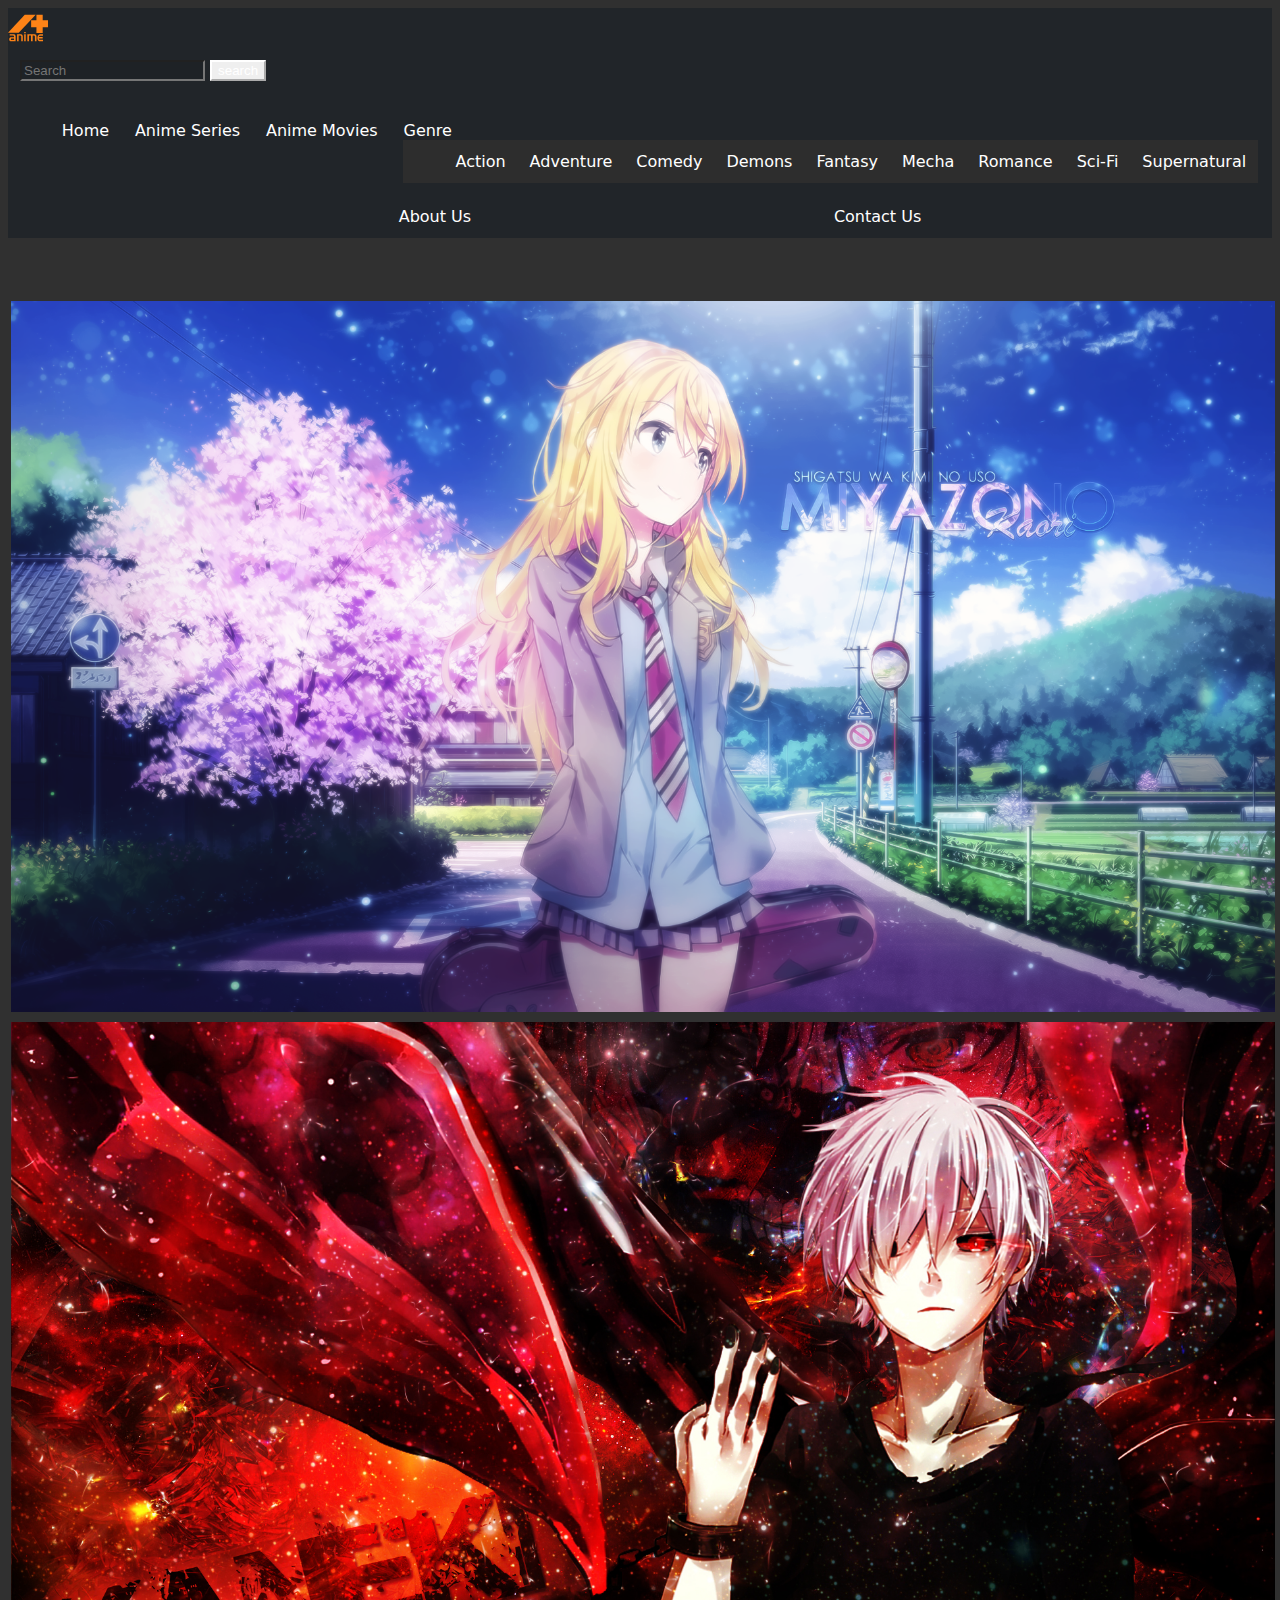
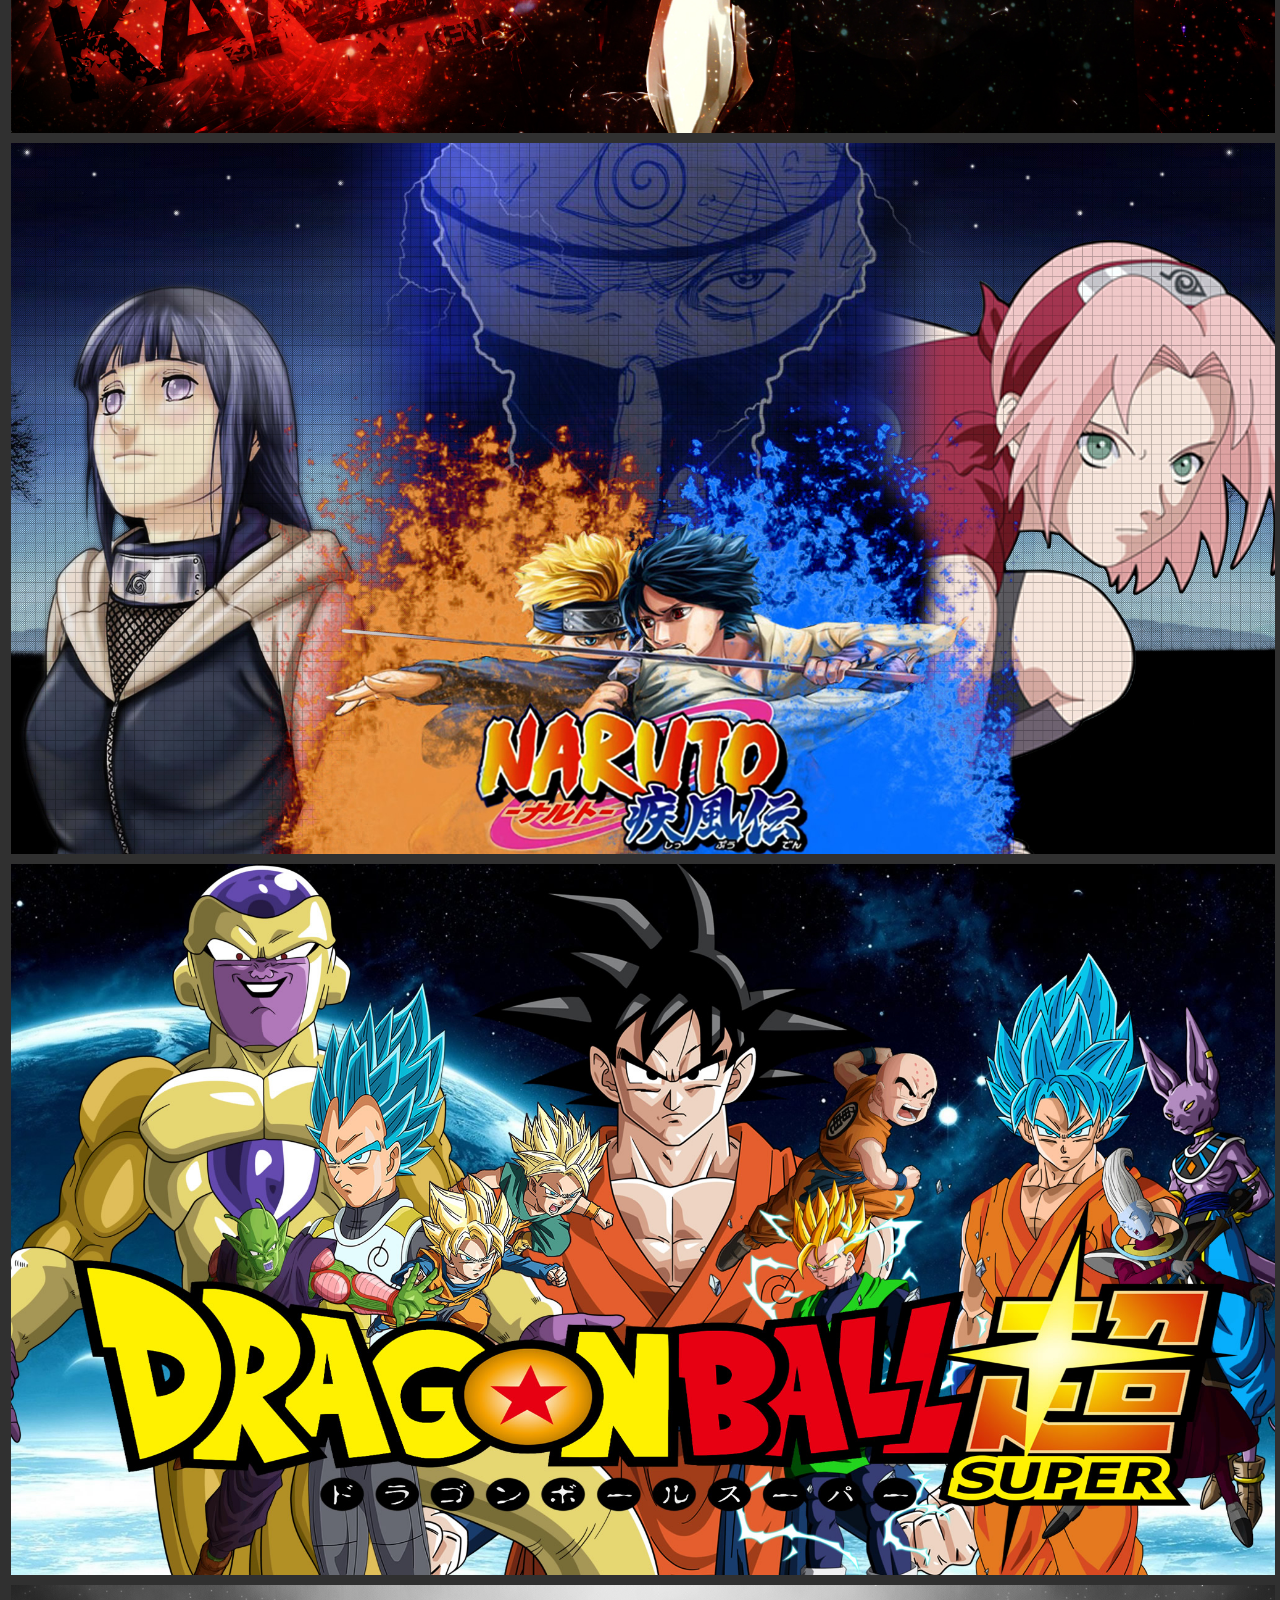
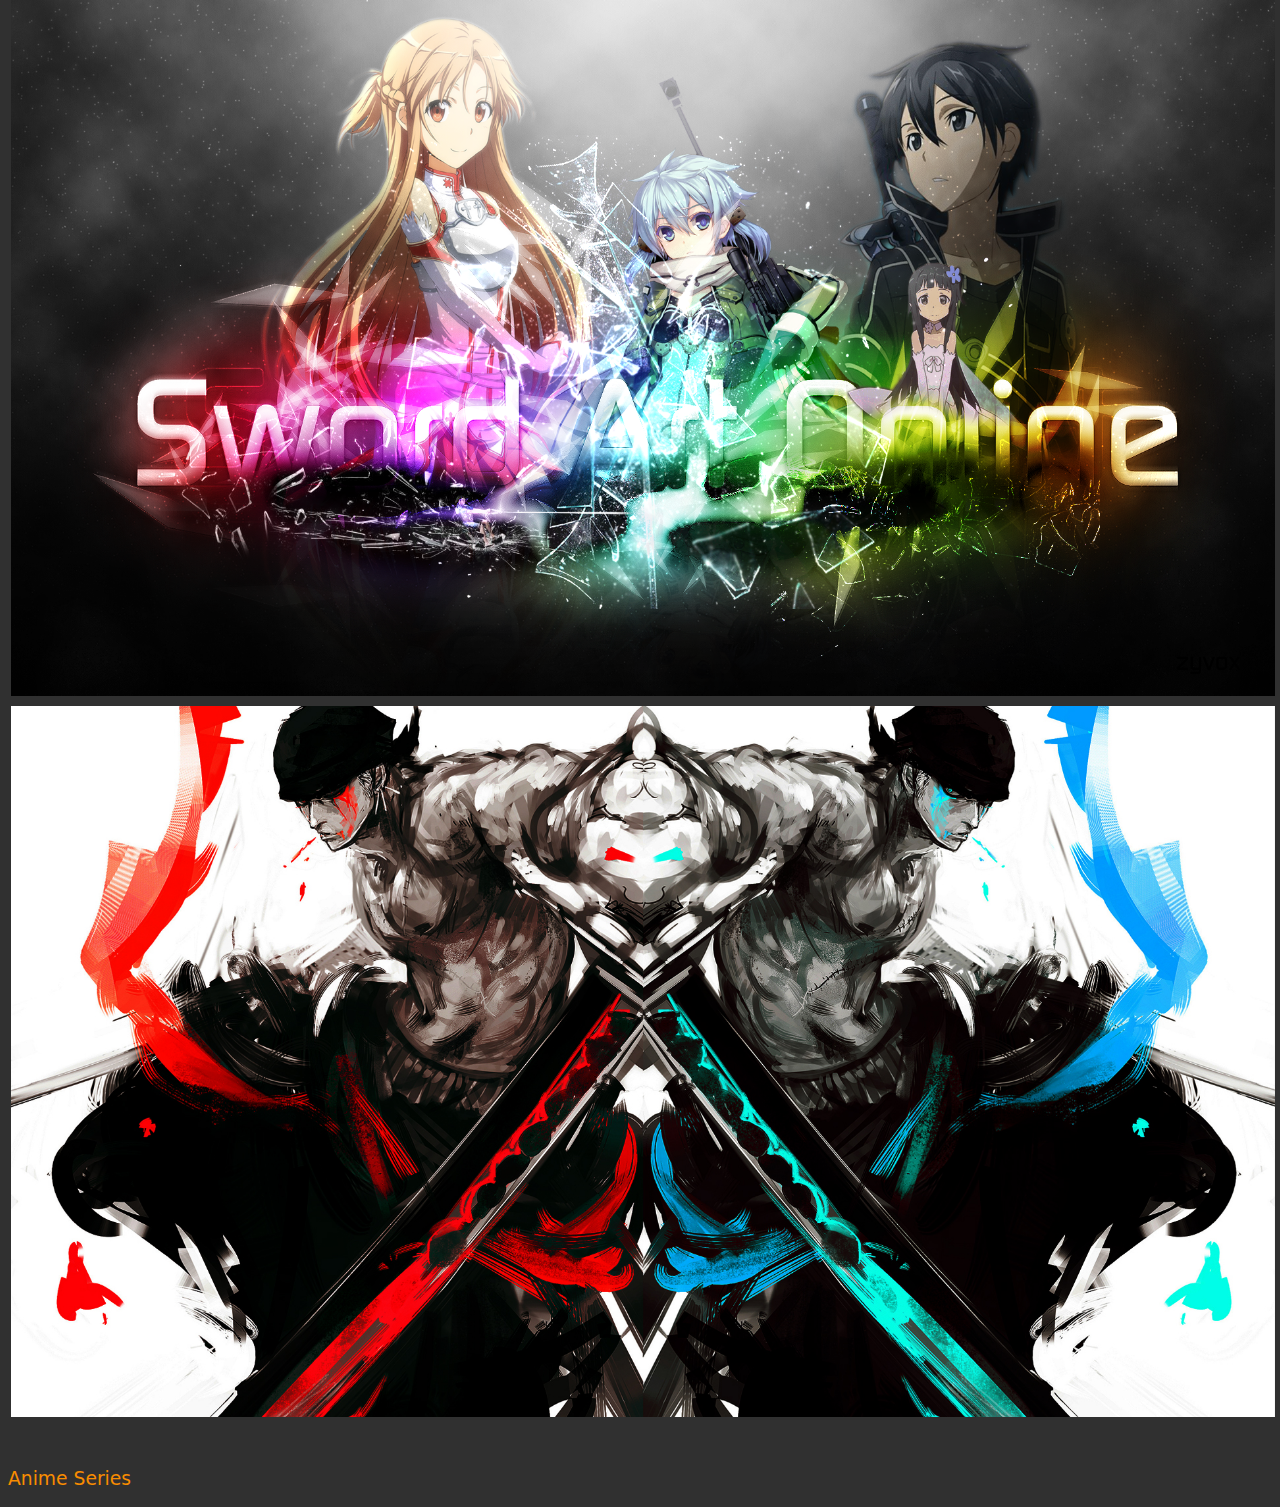
<file: index.html>
<!DOCTYPE html>
<html lang="en">

<head>
    <meta charset="UTF-8">
    <meta http-equiv="X-UA-Compatible" content="IE=edge">
    <meta name="viewport" content="width=device-width, initial-scale=1.0">
    <title>P0</title>

    <script src="https://cdn.jsdelivr.net/npm/bootstrap@5.0.2/dist/js/bootstrap.bundle.min.js"
        integrity="sha384-MrcW6ZMFYlzcLA8Nl+NtUVF0sA7MsXsP1UyJoMp4YLEuNSfAP+JcXn/tWtIaxVXM"
        crossorigin="anonymous"></script>
    <link href="https://cdn.jsdelivr.net/npm/bootstrap@5.0.2/dist/css/bootstrap.min.css" rel="stylesheet"
        integrity="sha384-EVSTQN3/azprG1Anm3QDgpJLIm9Nao0Yz1ztcQTwFspd3yD65VohhpuuCOmLASjC" crossorigin="anonymous">

    <link rel="stylesheet" href="./main_style.css">

</head>

<body>

    <div class="container">
        <div class="row header">

            <div class="col-6 ">
                <div class="row">
                    <div class="col-4 logo"></div>
                    <div class="col-8">
                        <div class="input-group">
                            <input type="search" class="form-control rounded" placeholder="Search" aria-label="Search"
                                aria-describedby="search-addon" />
                            <button type="button" class="btn btn-outline-primary">search</button>
                        </div>
                    </div>
                </div>
            </div>

            <div class="col-6 Menu">

                <ul>
                    <li><a href="#">Home</a></li>
                    <li><a href="#Series">Anime Series</a></li>
                    <li><a href="#">Anime Movies</a></li>
                    <li>
                        <div class="dropdown">
                            <a class="dropdown-toggle" href="#" data-bs-toggle="dropdown" aria-expanded="false">
                                Genre
                            </a>

                            <ul class="dropdown-menu">
                                <li><a class="dropdown-item" href="#">Action</a></li>
                                <li><a class="dropdown-item" href="#">Adventure</a></li>
                                <li><a class="dropdown-item" href="#">Comedy</a></li>
                                <li><a class="dropdown-item" href="#">Demons</a></li>
                                <li><a class="dropdown-item" href="#">Fantasy</a></li>
                                <li><a class="dropdown-item" href="#">Mecha</a></li>
                                <li><a class="dropdown-item" href="#">Romance</a></li>
                                <li><a class="dropdown-item" href="#">Sci-Fi</a></li>
                                <li><a class="dropdown-item" href="#">Supernatural</a></li>
                            </ul>
                        </div>
                    </li>
                    <li><a href="#">About Us</a></li>
                    <li><a href="#">Contact Us</a></li>
                </ul>

            </div>
        </div>

        <div class="row image">
            <div class="col-4"><img src="assets/girl.png" alt="your Name"></div>
            <div class="col-4 "><img src="assets/ghoul.jpg" alt="One Piece"> </div>
            <div class="col-4 "><img src="assets/naruto.jpg" alt="One Piece"> </div>
        </div>

        <div class="row image">
            <div class="col-4 "> <img src="assets/ball.jpg" alt="My Hero Academia"> </div>
            <div class="col-4 "> <img src="assets/sao.png" alt="Naruto"> </div>
            <div class="col-4 "> <img src="assets/zoro.jpg" alt="One Piece"></div>
        </div>

        <div class="row animeseries " id ="Series">
            <h3>Anime Series</h3>

        </div>

    </div>

    </script>

</body>

</html>
</file>
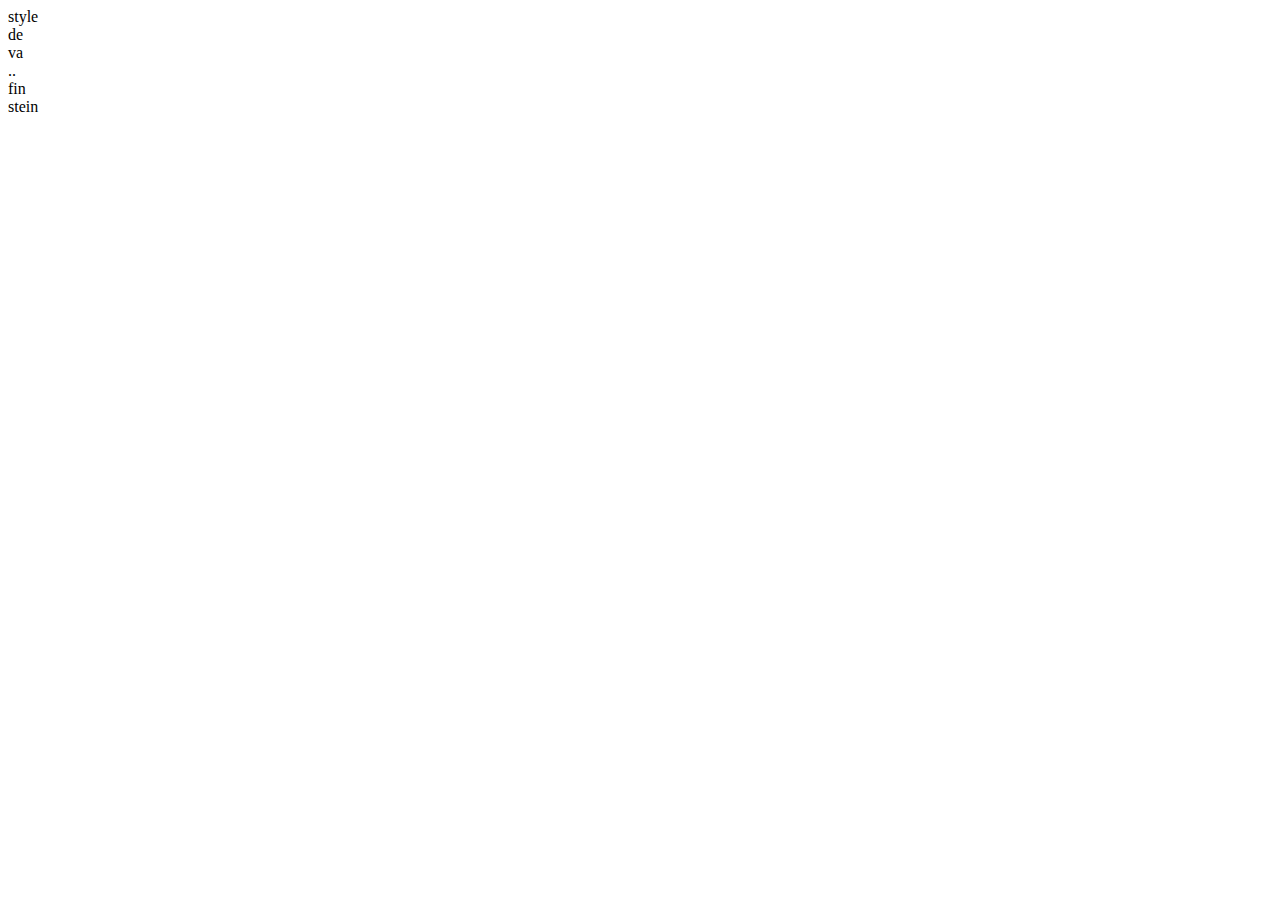
<file: bootstrap.html>
<!doctype html>
<html lang="en">
  <head>
    <!-- Required meta tags -->
    <meta charset="utf-8">
    <meta name="viewport" content="width=device-width, initial-scale=1">

    <!-- Bootstrap CSS -->
    

    <title>Hello, world!</title>
    style
  </head>
  <body>
   <!-- <h1>Hello, world!</h1>-->
   <div class="row">
        <div class="col-6">
            <div class="row">
            <div class="col-4">de</div>
            <div class="col-4">va</div>
            <div class="col-4">..</div>
            </div>
        </div>

        <div class="col-6">
            <div class="row">
            <div class="col-6">fin</div>
            <div class="col-6">stein</div>
            </div>
        </div>
    </div>

    <!-- Optional JavaScript; choose one of the two! -->

    <!-- Option 1: Bootstrap Bundle with Popper -->
    <script src="https://cdn.jsdelivr.net/npm/bootstrap@5.0.2/dist/js/bootstrap.bundle.min.js" integrity="sha384-MrcW6ZMFYlzcLA8Nl+NtUVF0sA7MsXsP1UyJoMp4YLEuNSfAP+JcXn/tWtIaxVXM" crossorigin="anonymous"></script>

    <!-- Option 2: Separate Popper and Bootstrap JS -->
    <!--
    <script src="https://cdn.jsdelivr.net/npm/@popperjs/core@2.9.2/dist/umd/popper.min.js" integrity="sha384-IQsoLXl5PILFhosVNubq5LC7Qb9DXgDA9i+tQ8Zj3iwWAwPtgFTxbJ8NT4GN1R8p" crossorigin="anonymous"></script>
    <script src="https://cdn.jsdelivr.net/npm/bootstrap@5.0.2/dist/js/bootstrap.min.js" integrity="sha384-cVKIPhGWiC2Al4u+LWgxfKTRIcfu0JTxR+EQDz/bgldoEyl4H0zUF0QKbrJ0EcQF" crossorigin="anonymous"></script>
    -->
  </body>
</html>
</file>
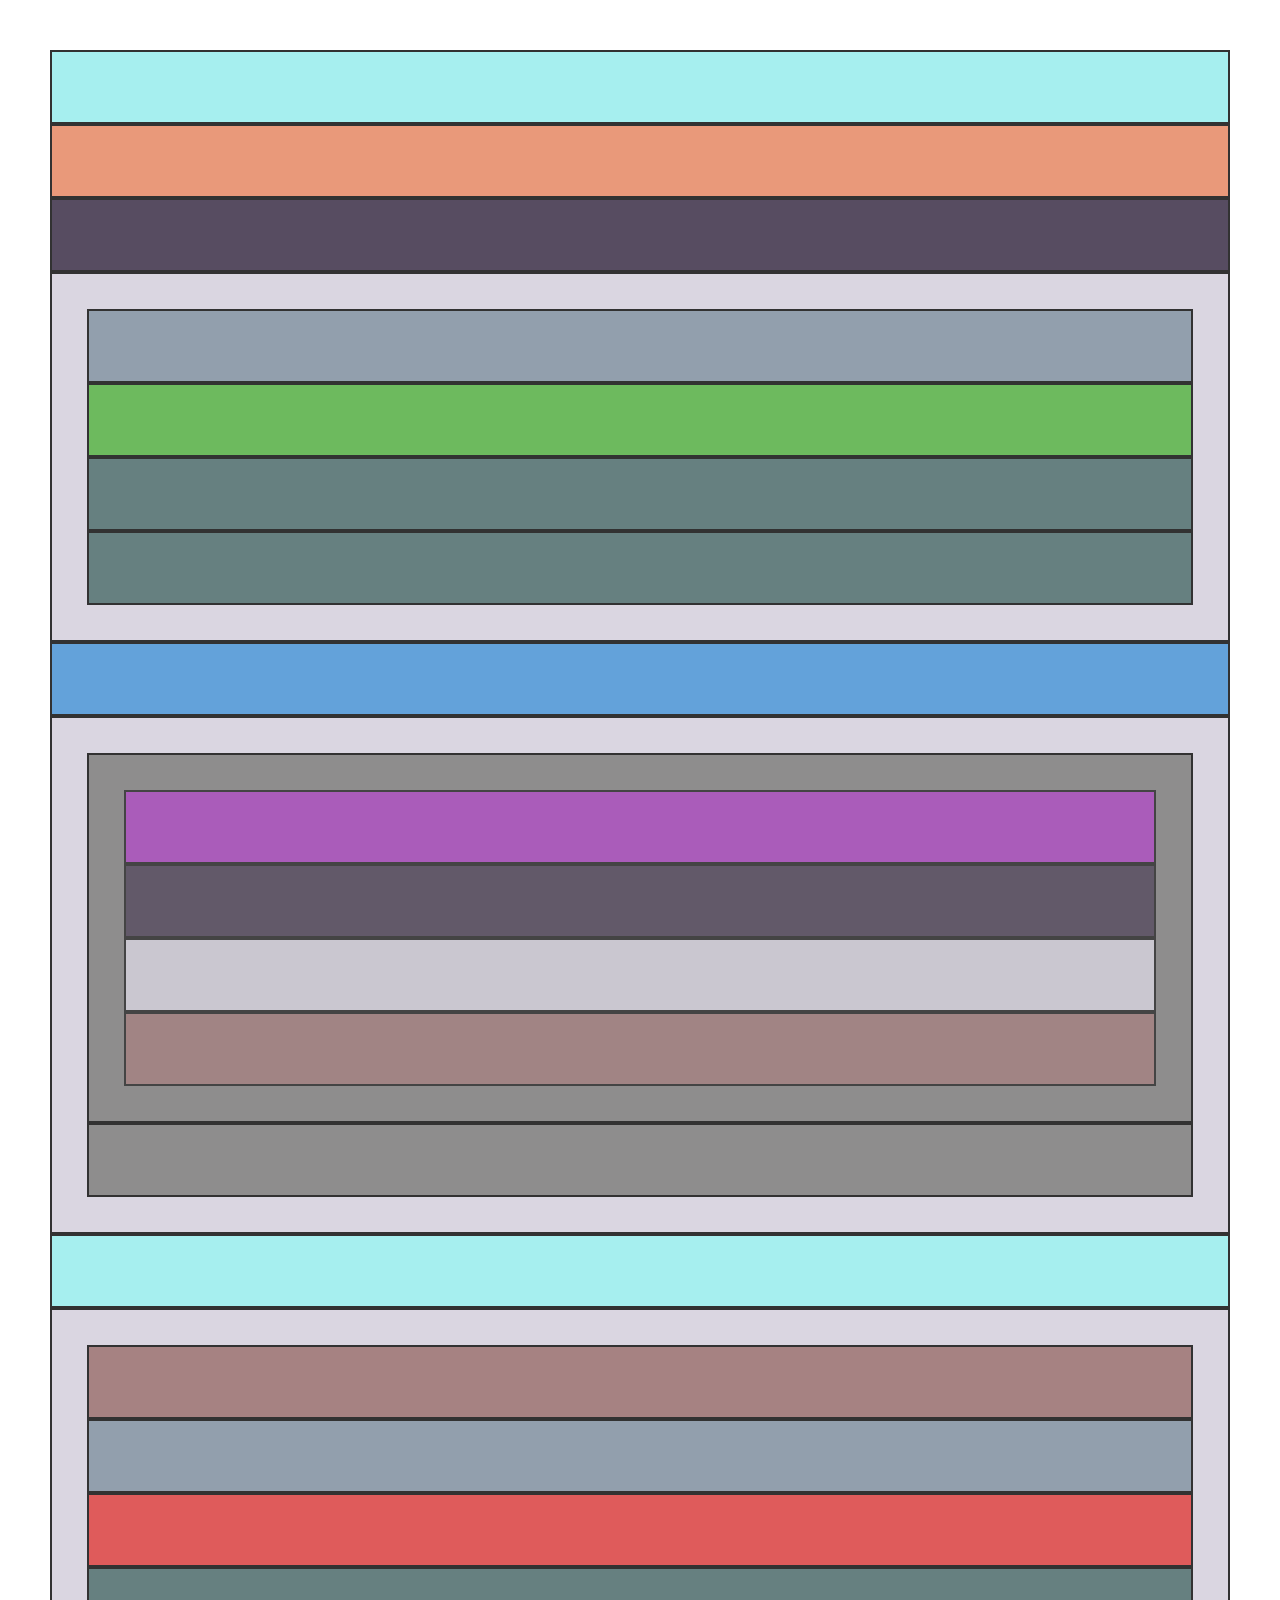
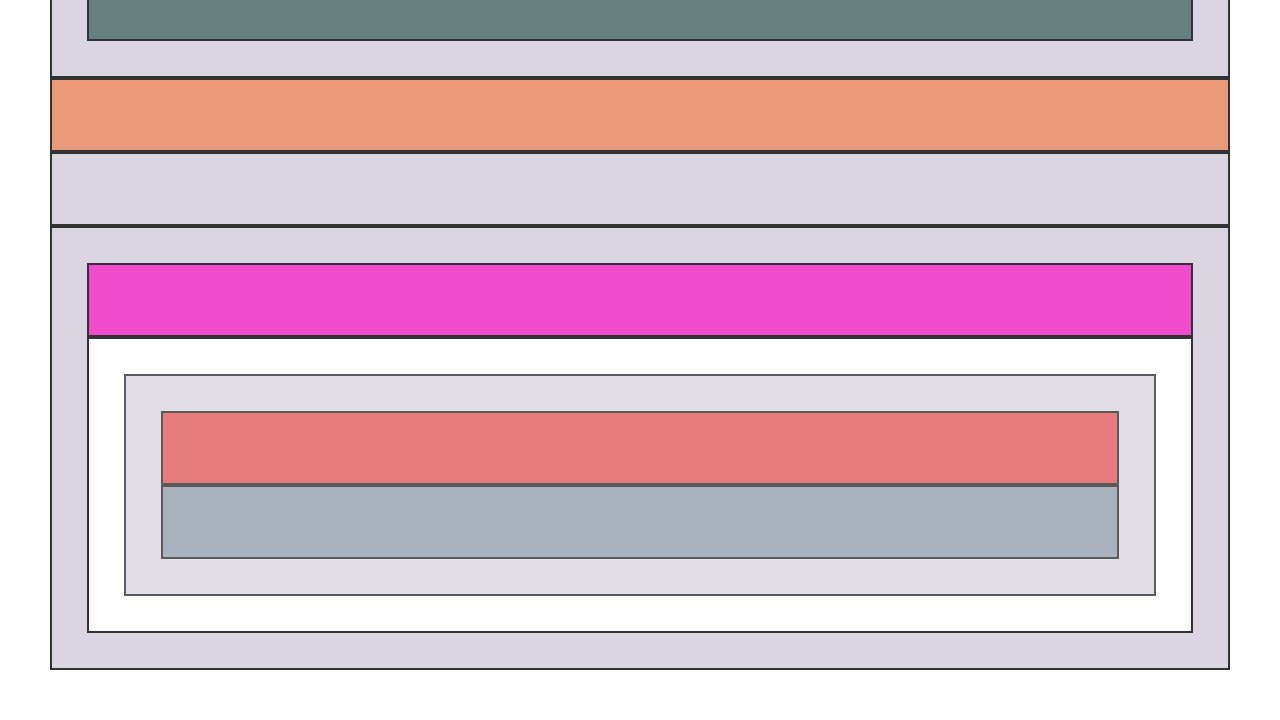
<file: concealed.html>
<!DOCTYPE html>
<html>
    <head>
        <link href="https://cdn.jsdelivr.net/npm/bootstrap@5.0.2/dist/css/bootstrap.min.css" rel="stylesheet" integrity="sha384-EVSTQN3/azprG1Anm3QDgpJLIm9Nao0Yz1ztcQTwFspd3yD65VohhpuuCOmLASjC" crossorigin="anonymous">
        <link rel="stylesheet" href="./conceal_style.css">
    </head>
    <body>
        <div class="row row5"></div>
        
        <div class="row row4"></div>
        
        <div class="row row3"></div>
        
        <div class="row">
            <div class="col-3 col0"></div>
            <div class="col-3 col1"></div>
            <div class="col-3"></div>
            <div class="col-3 col4"></div>
        </div>
        
        <div class="row row2"></div>

        <div class="row">
            <div class="col-6">
                <div class="row row1"></div>
                <div class="row row3"></div>
                <div class="row col4"></div>
                <div class="row col6"></div>
            </div>
            <div class="col-6"></div>
        </div>

        <div class="row row5"></div>

        <div class="row">
            <div class="col-3 col6"></div>
            <div class="col-3 col0"></div>
            <div class="col-3 col2"></div>
            <div class="col-3"></div>
        </div>

        <div class="row row4"></div>

        <div class="row row6"></div>

        <div class="row">
            <div class="col-6 col3"></div>
            <div class="col-6 col5">
                <div class="row">
                    <div class="col-6 col2"></div>
                    <div class="col-6 col0"></div>
                </div>
            </div>
        </div>
    </body>
</html>
</file>
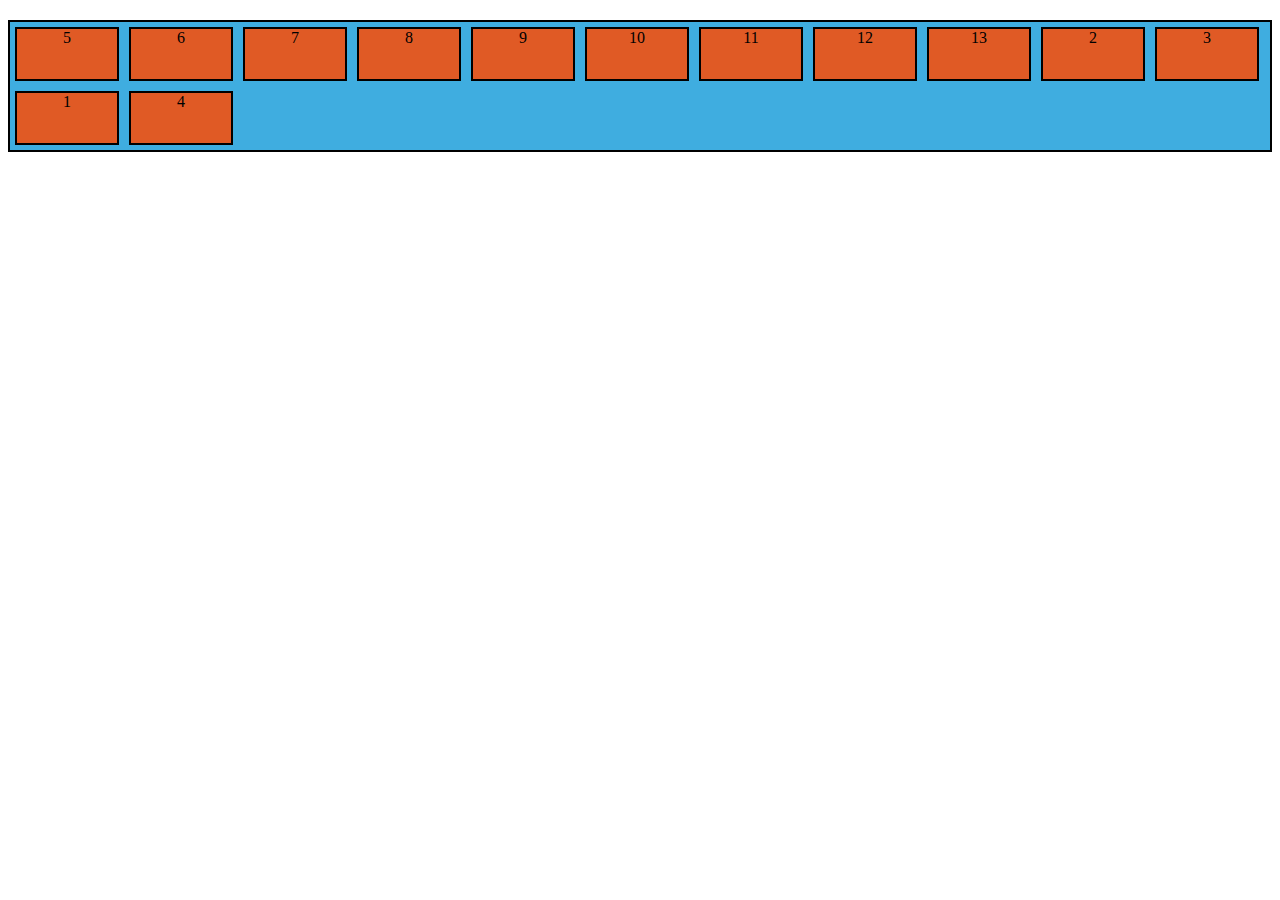
<file: flex.html>
<!DOCTYPE html>
<html lang="en">
<head>
    <meta charset="UTF-8">
    <meta http-equiv="X-UA-Compatible" content="IE=edge">
    <meta name="viewport" content="width=device-width, initial-scale=1.0">
    <link href="https://cdn.jsdelivr.net/npm/bootstrap@5.0.2/dist/css/bootstrap.min.css" rel="stylesheet"
        integrity="sha384-EVSTQN3/azprG1Anm3QDgpJLIm9Nao0Yz1ztcQTwFspd3yD65VohhpuuCOmLASjC" crossorigin="anonymous">
    <title>Document</title>
    <style>
        .container {
            margin-top: 20px;
            border: 2px solid black;
            display: flex;
            flex-direction: row;
            flex-wrap: wrap;
            align-content: center;
            /* justify-content: space-around; */
            background-color: rgb(63, 173, 224);
        }

        .item {
            height: 50px; 
            /* padding: 4px; */ 
            width:100px;
            margin: 5px;
            border: 2px solid black;
            text-align: center;
            background-color: rgb(224, 90, 37);
            flex-shrink: 1;
        }
        .it1{
            order:5;
        }
        .it2{
            order:1;
        }
        .it3{
            order:2;
        }
        .it4{
            order:6;
        }

    </style>
</head>
<body>
    <div class="container">
        <div class="item it1">1</div>
        <div class="item it2">2</div>
        <div class="item it3">3</div>
        <div class="item it4">4</div>
        <div class="item">5</div>
        <div class="item">6</div>
        <div class="item">7</div>
        <div class="item">8 </div>
        <div class="item">9</div>
        <div class="item">10</div>
        <div class="item">11</div>
        <div class="item">12</div>
        <div class="item">13</div>
    </div>
    
</body>
</html>
</file>
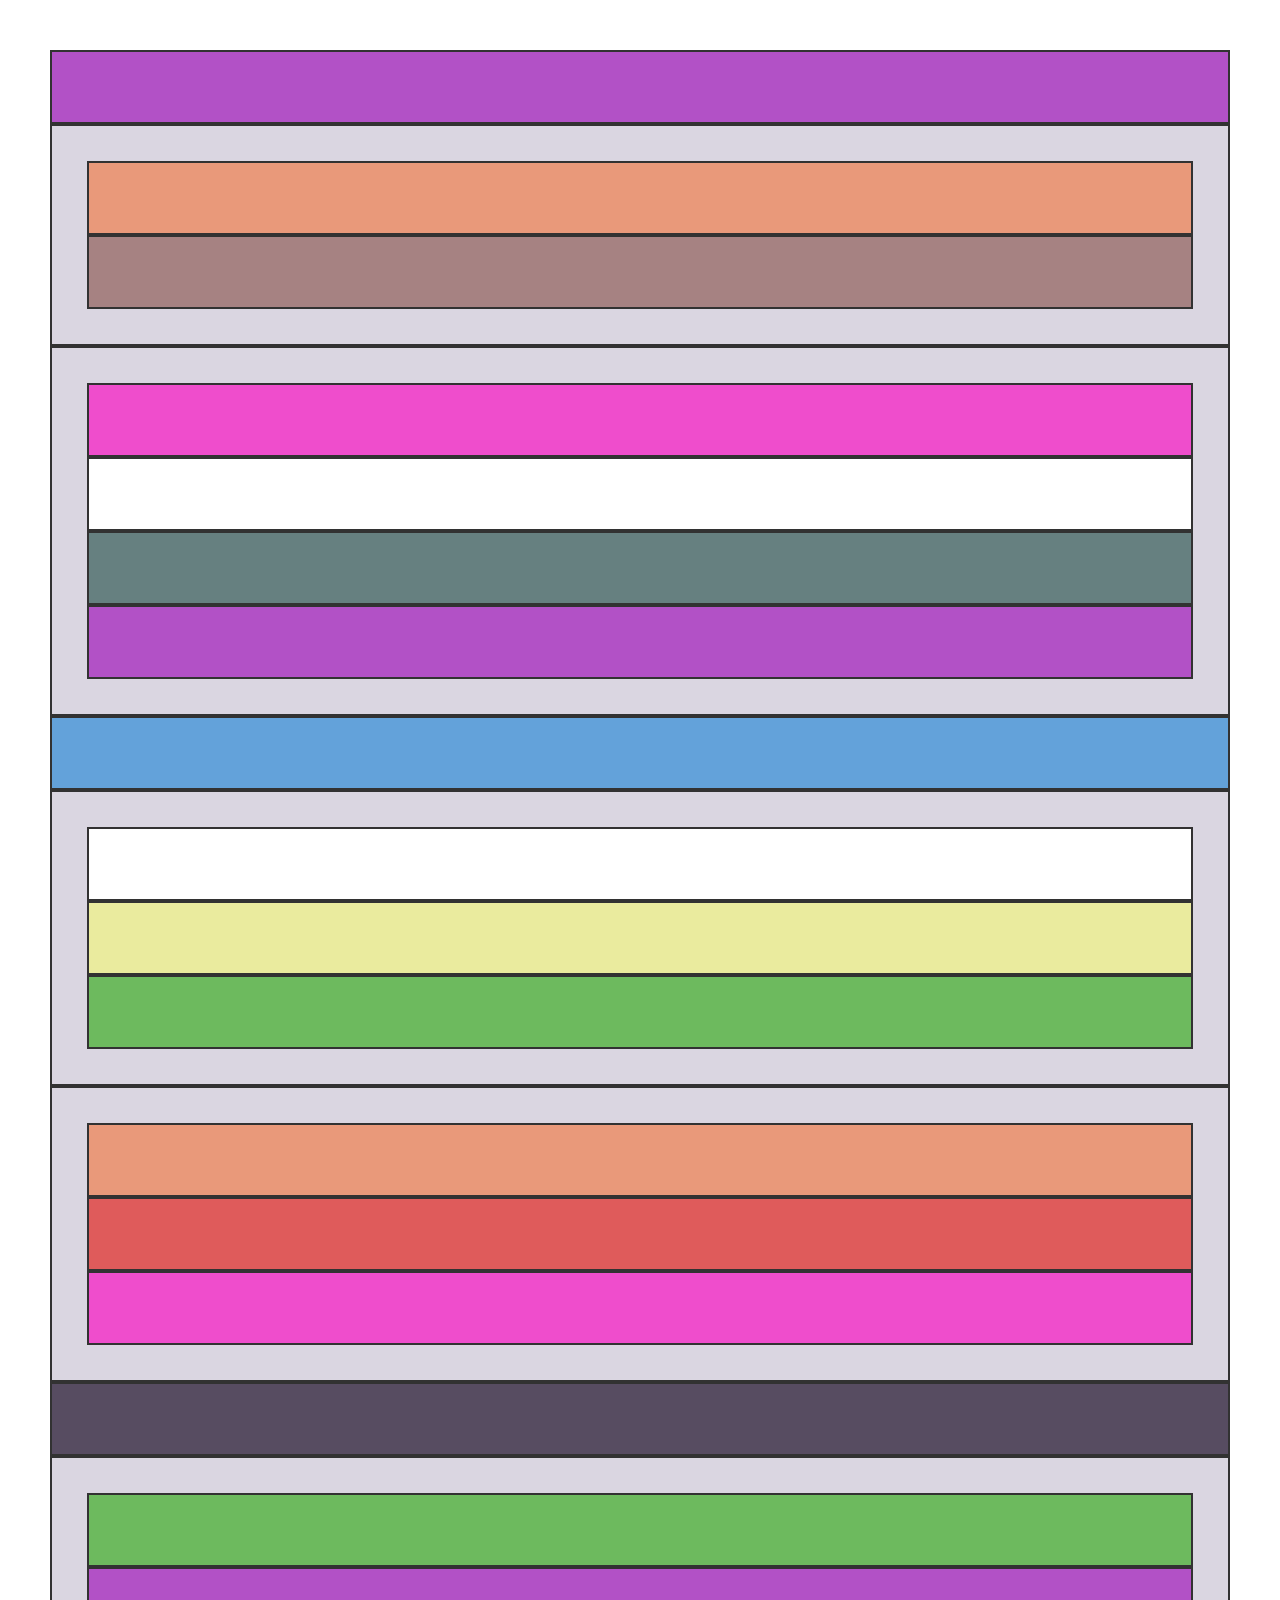
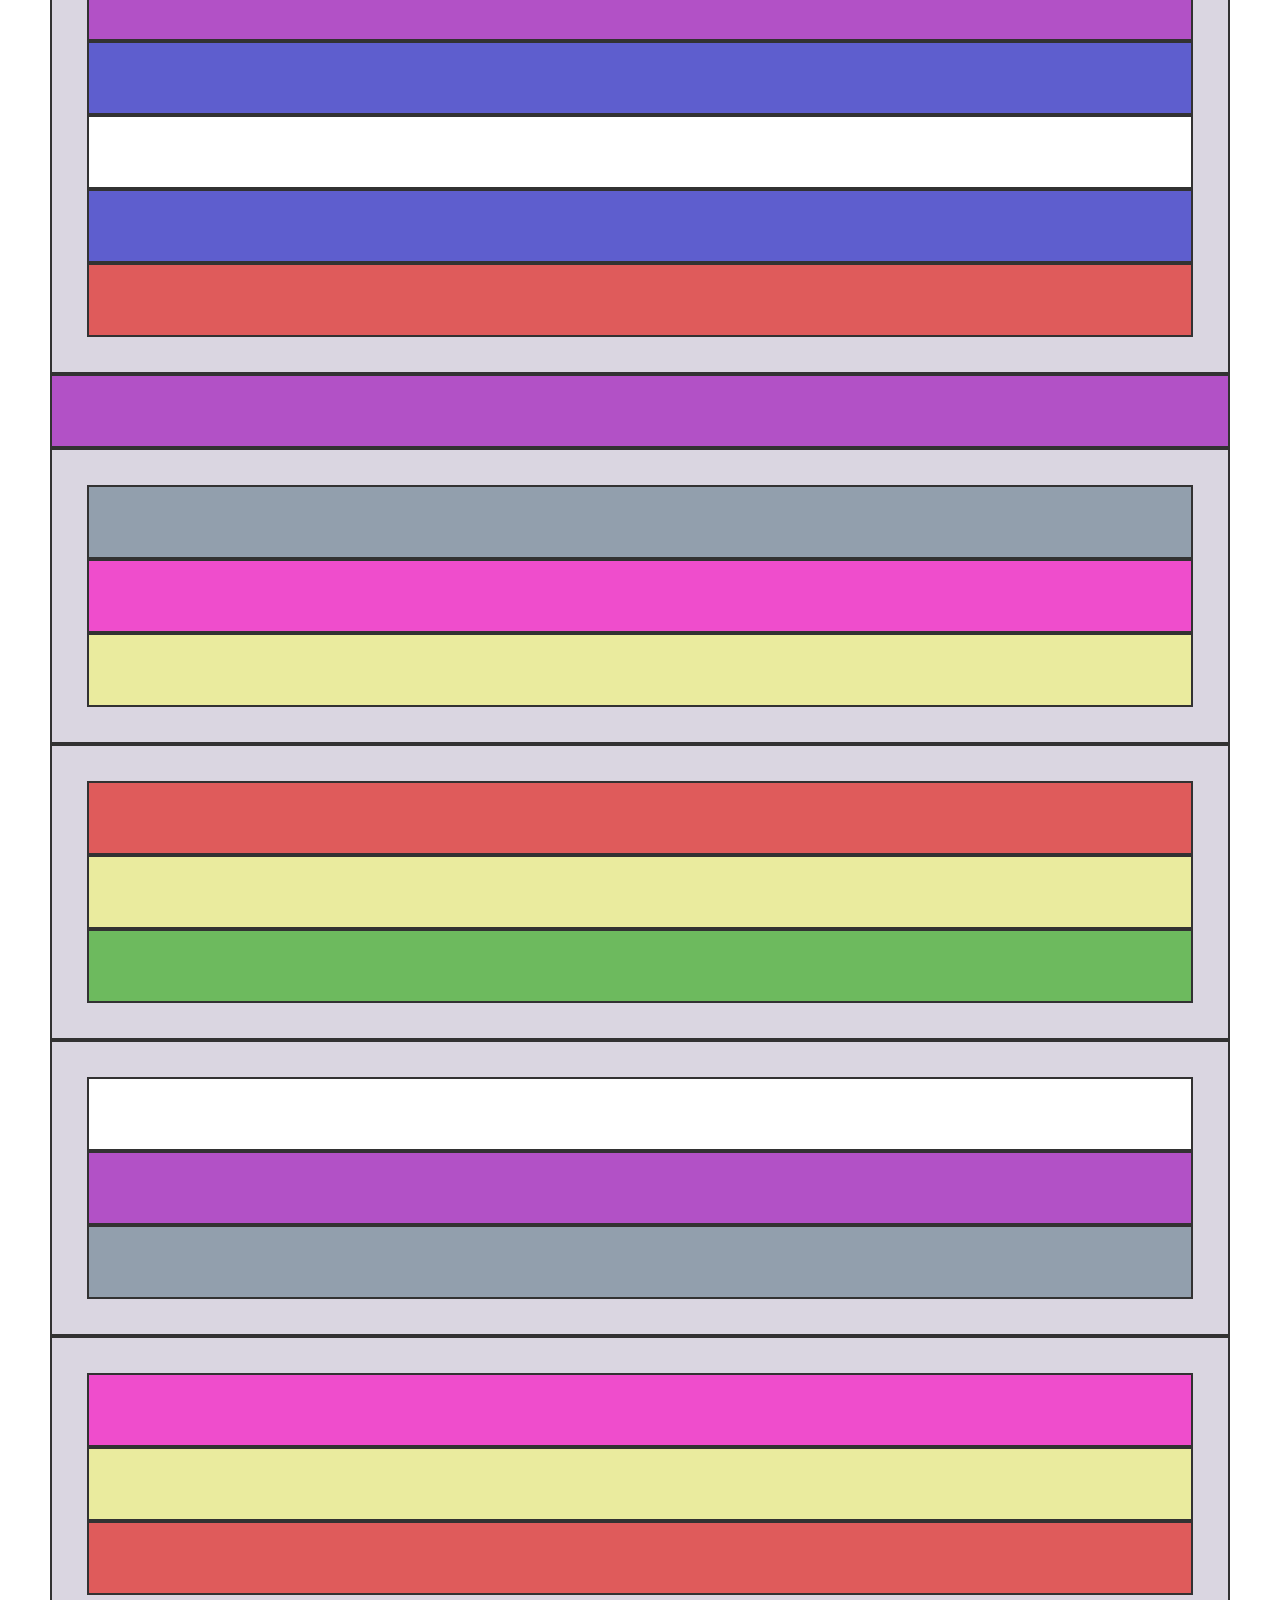
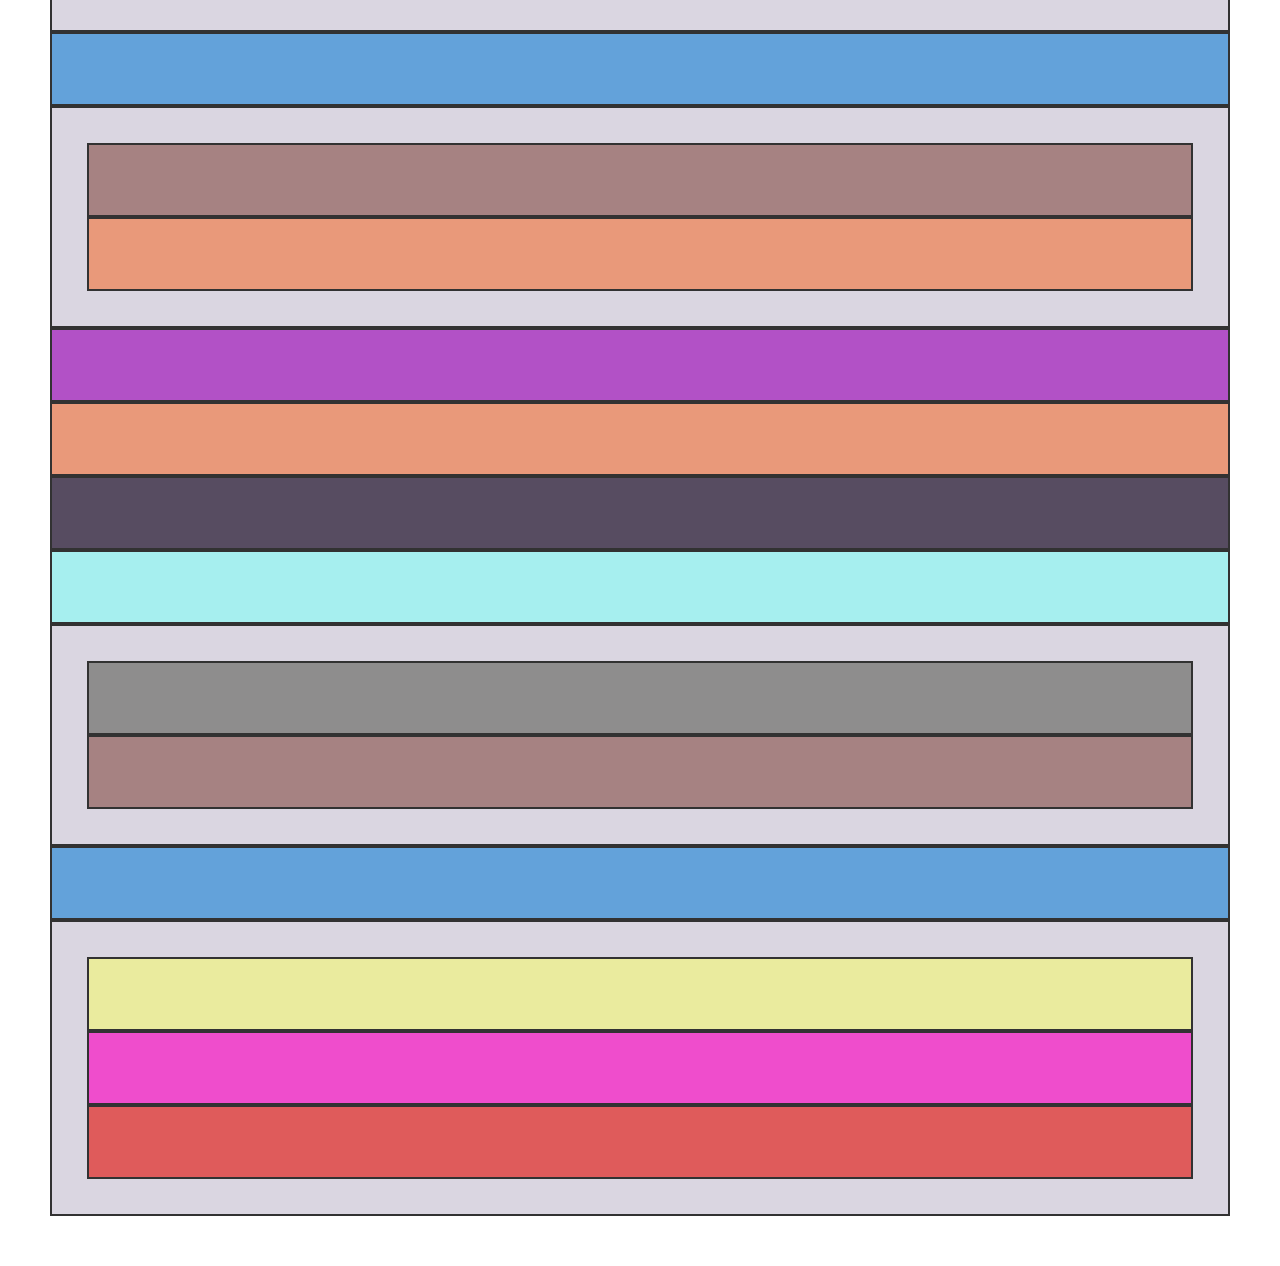
<file: greatminds.html>
<!DOCTYPE html>
<html>
    <head>
        <link href="https://cdn.jsdelivr.net/npm/bootstrap@5.0.2/dist/css/bootstrap.min.css" rel="stylesheet" integrity="sha384-EVSTQN3/azprG1Anm3QDgpJLIm9Nao0Yz1ztcQTwFspd3yD65VohhpuuCOmLASjC" crossorigin="anonymous">
        <script src="https://cdn.jsdelivr.net/npm/bootstrap@5.0.2/dist/js/bootstrap.bundle.min.js" integrity="sha384-MrcW6ZMFYlzcLA8Nl+NtUVF0sA7MsXsP1UyJoMp4YLEuNSfAP+JcXn/tWtIaxVXM" crossorigin="anonymous"></script>
        <style>
            body {
    
                margin:50px;
            }
    
            div { 
                padding: 35px;
                border: 2px solid black;
            }
    
            .row {
                background-color: rgb(209, 205, 218);
                opacity: 0.8;
            }
    
            .col-6{
                background-color: rgb(114, 113, 113);
    
            }
    
            .col-3{
                background-color: rgb(64, 97, 97);
                    
            }
            
            .col-4{
                background-color: rgb(230, 231, 135);
                
            }
    
            .col-2{
                background-color: rgb(55, 55, 194);
            }
    
            .row1{
                background-color: rgb(159, 38, 184);
            }

            .col6 {
                background-color: rgb(145, 100, 100);
            }
    
            .row2{
                background-color: rgb(61, 140, 209);
            }
    
            .row3 {
                background-color: rgb(46, 32, 58);
            }
    
            .row4 {
                background-color: rgb(228, 128, 89);
            }
    
            .row5{
                background-color: rgb(145, 236, 236);
            }
    
            .col3{
                background-color: rgb(236, 33, 192);
            }

            .col2{
                background-color: rgb(216, 51, 51);
            }

            .col1{
                background-color: rgba(48, 163, 25, 0.849);
            }

            .col5{
                background-color: white;
            }
            
            .col0{
                background-color:lightslategray;
            }



    </style>
    </head>
    <body>
        <div class="row row1"></div>

        <div class="row">
            <div class="col-6 row4"></div>
            <div class="col-6 col6"></div>
        </div>

        <div class="row ">
            <div class="col-3 col3"></div>
            <div class="col-3 col5"></div>
            <div class="col-3"></div>
            <div class="col-3 row1"></div>
        </div>

        <div class="row row2"></div>
        
        <div class="row">
            <div class="col-4 col5"></div>
            <div class="col-4"></div>
            <div class="col-4 col1"></div>
        </div>

        <div class="row">
            <div class="col-4 row4"></div>
            <div class="col-4 col2"></div>
            <div class="col-4 col3"></div>
        </div>

        <div class="row row3"></div>
        
        <div class="row">
            <div class="col-2 col1"></div>
            <div class="col-2 row1"></div>
            <div class="col-2"></div>
            <div class="col-2 col5"></div>
            <div class="col-2"></div>
            <div class="col-2 col2"></div>
        </div>
        
        <div class="row row1"></div>
        
        <div class="row">
            <div class="col-4 col0"></div>
            <div class="col-4 col3"></div>
            <div class="col-4"></div>
        </div>
        
        <div class="row">
            <div class="col-4 col2"></div>
            <div class="col-4"></div>
            <div class="col-4 col1"></div>
        </div>
        
        <div class="row">
            <div class="col-4 col5"></div>
            <div class="col-4 row1"></div>
            <div class="col-4 col0"></div>
        </div>
        
        <div class="row">
            <div class="col-4 col3"></div>
            <div class="col-4"></div>
            <div class="col-4 col2"></div>
        </div>
        
        <div class="row row2"></div>
        
        <div class="row">
            <div class="col-6 col6"></div>
            <div class="col-6 row4"></div>
        </div>
        
        <div class="row row1"></div>
        
        <div class="row row4"></div>
        <div class="row row3"></div>
        <div class="row row5"></div>
        
        <div class="row">
            <div class="col-6"></div>
            <div class="col-6 col6"></div>
        </div>

        <div class="row row2"></div>

        <div class="row">
            <div class="col-4"></div>
            <div class="col-4 col3"></div>
            <div class="col-4 col2"></div>
        </div>
    </body>

</html>
</file>
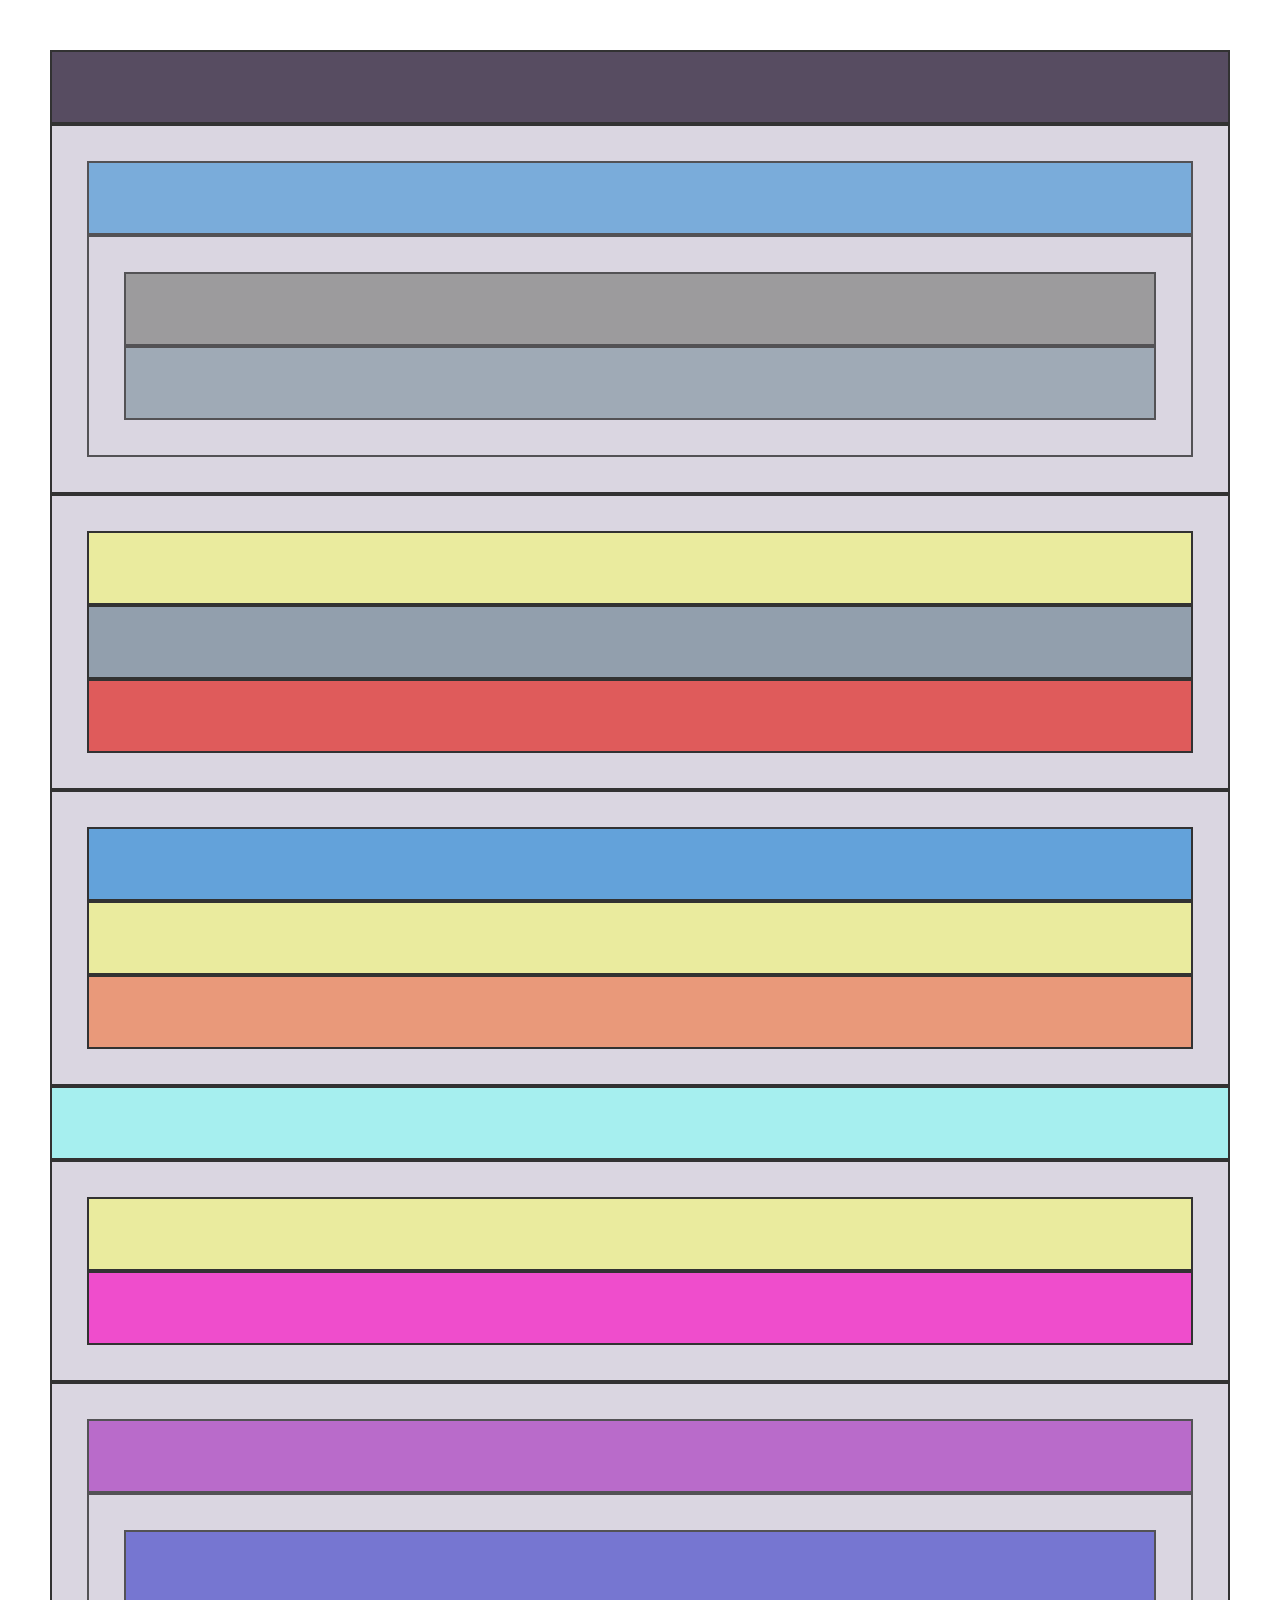
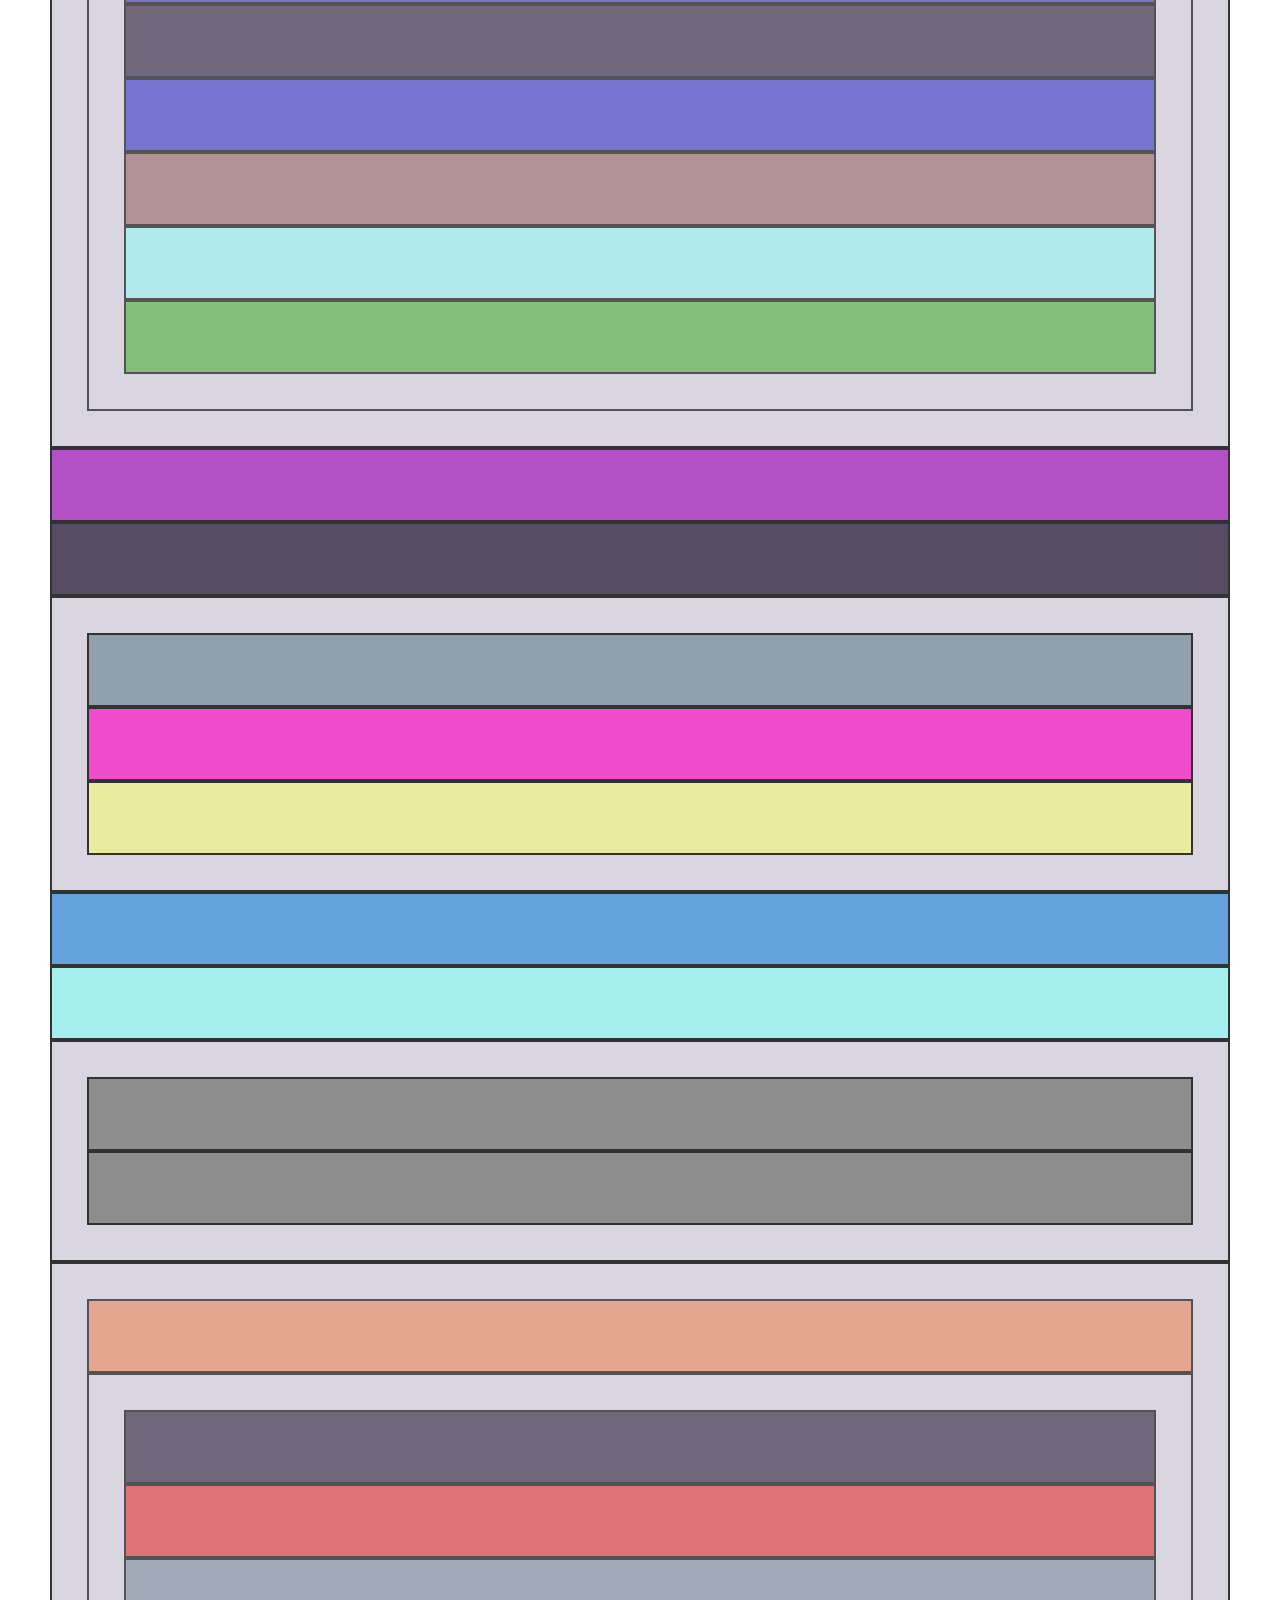
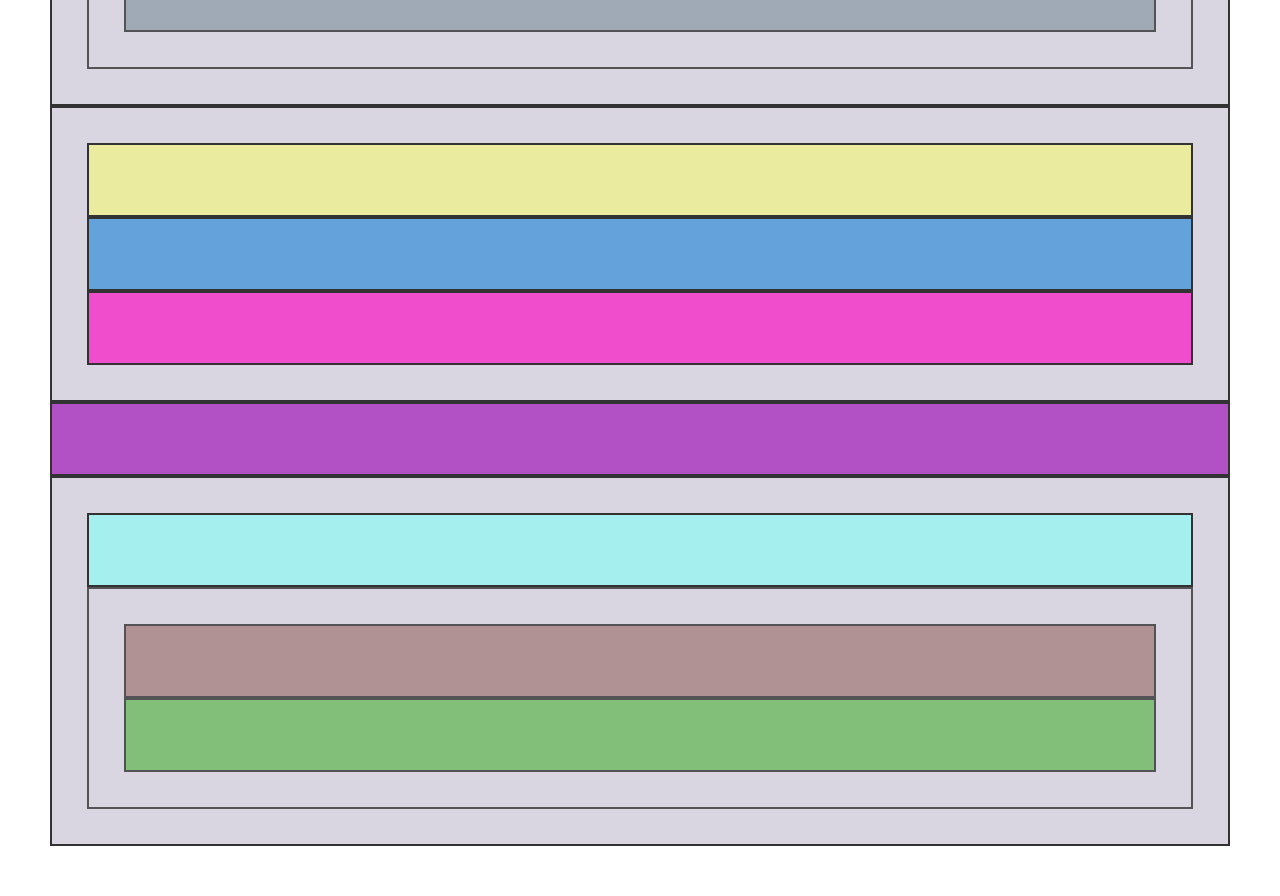
<file: integral.html>
<!DOCTYPE html>
<html>
    <head>
        <link href="https://cdn.jsdelivr.net/npm/bootstrap@5.0.2/dist/css/bootstrap.min.css" rel="stylesheet" integrity="sha384-EVSTQN3/azprG1Anm3QDgpJLIm9Nao0Yz1ztcQTwFspd3yD65VohhpuuCOmLASjC" crossorigin="anonymous">   
        <style>
            body {
    
                margin:50px;
            }
    
            div { 
                padding: 35px;
                border: 2px solid black;
            }
    
            .row {
                background-color: rgb(209, 205, 218);
                opacity: 0.8;
            }
    
            .col-6{
                background-color: rgb(114, 113, 113);
    
            }
    
            .col-3{
                background-color: rgb(64, 97, 97);
                    
            }
            
            .col-4{
                background-color: rgb(230, 231, 135);
                
            }
    
            .col-2{
                background-color: rgb(55, 55, 194);
            }
    
            .row1{
                background-color: rgb(159, 38, 184);
            }
            .col6 {
                background-color: rgb(145, 100, 100);
            }
    
            .row2{
                background-color: rgb(61, 140, 209);
            }
    
            .row3 {
                background-color: rgb(46, 32, 58);
            }
    
            .row4 {
                background-color: rgb(228, 128, 89);
            }
    
            .row5{
                background-color: rgb(145, 236, 236);
            }
    
            .col3{
                background-color: rgb(236, 33, 192);
            }
            .col2{
                background-color: rgb(216, 51, 51);
            }
            .col1{
                background-color: rgba(48, 163, 25, 0.849);
            }
            .col5{
                background-color: white;
            }
            .col0{
                background-color:lightslategray;
            }
            </style>
    </head>
    <body>
        <div class="row row3"></div>

        <div class="row">
            <div class="row row2"></div>
            <div class="row">
                <div class="col-6"></div>
                <div class="col-6 col0"></div>
            </div>
        </div>

        <div class="row">
            <div class="col-4"></div>
            <div class="col-4 col0"></div>
            <div class="col-4 col2"></div>
        </div>

        <div class="row">
            <div class="col-4 row2"></div>
            <div class="col-4"></div>
            <div class="col-4 row4"></div>
        </div>

        <div class="row row5"></div>

        <div class="row">
            
                <div class="col-4"></div>
                <div class="col-8 col3"></div>
        </div>

        <div class="row">
            <div class="row row1"></div>
            <div class="row">
                <div class="col-2"></div>
                <div class="col-2 row3"></div>
                <div class="col-2 col4"></div>
                <div class="col-2 col6"></div>
                <div class="col-2 row5"></div>
                <div class="col-2 col1"></div>
            </div>
        </div>

        <div class="row row1"></div>

        <div class="row row3"></div>

        <div class="row">
            <div class="col-4 col0"></div>
            <div class="col-4 col3"></div>
            <div class="col-4 "></div>
        </div>

        <div class="row row2"></div>

        <div class="row row5"></div>

        <div class="row">
            <div class="col-6 col4"></div>
            <div class="col-6"></div>
        </div>

        <div class="row">
            <div class="row row4"> </div>
            <div class="row">
                <div class="col-4 row3"></div>
                <div class="col-4 col2"></div>
                <div class="col-4 col0"></div>
            </div>
        </div>

        <div class="row">
            <div class="col-4"></div>
            <div class="col-4 row2"></div>
            <div class="col-4 col3"></div>
        </div>

        <div class="row row1"></div>

        <div class="row">
            <div class="row5"></div>
            <div class="row">
                <div class="col-6 col6"></div>
                <div class="col-6 col1"></div>
            </div>
        </div>

    </body>
</html>
</file>
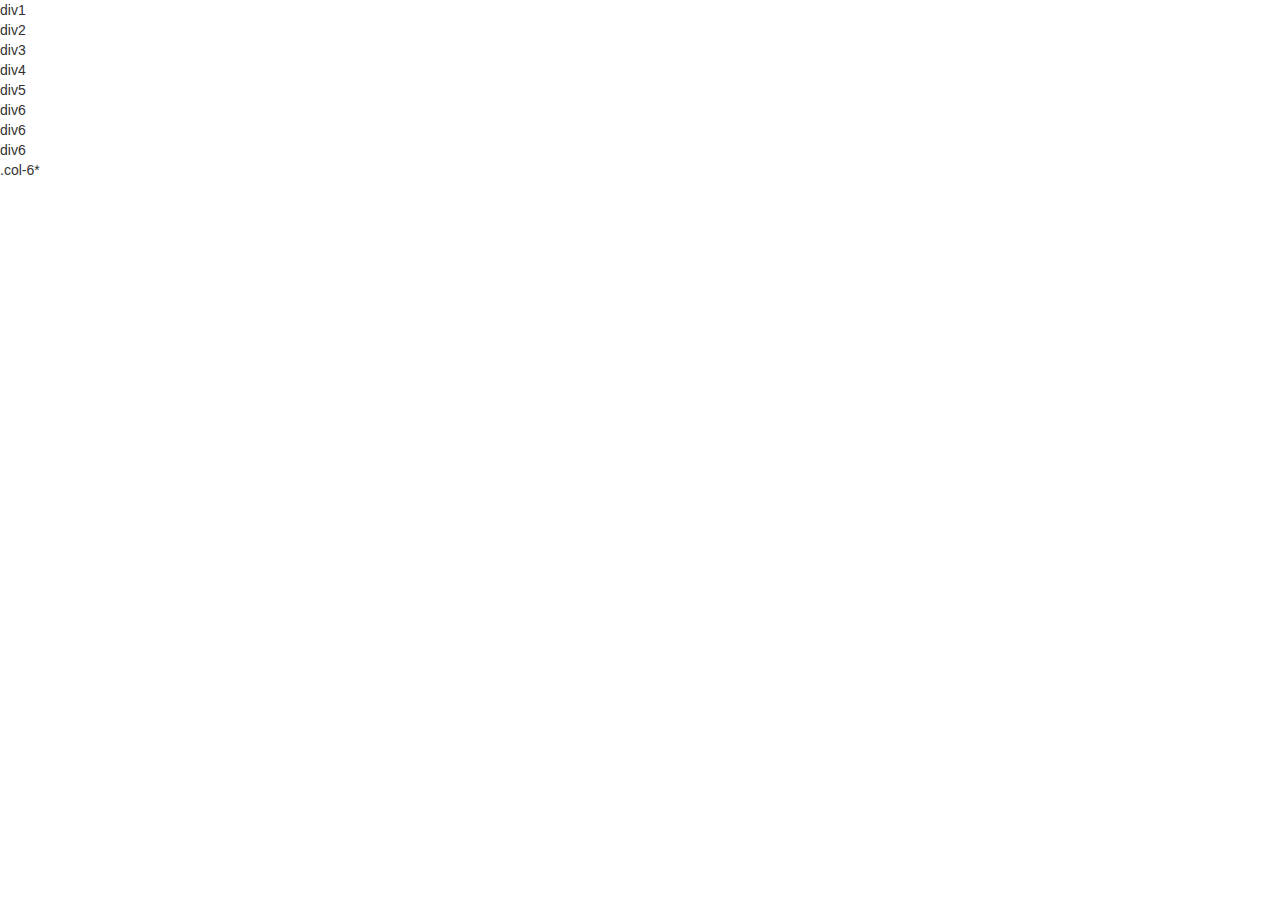
<file: layout.html>
<!DOCTYPE html> 
<html>
    <head>
        <link rel="stylesheet" href="https://maxcdn.bootstrapcdn.com/bootstrap/3.4.1/css/bootstrap.min.css">
    </head>
    <body>
        <div class="row">

            <div class="col-6">
                <div class="row">
                <div class="col-4"></div>
                <div class="col-4"></div>
                <div class="col-4"></div>
            </div>
            </div>
            <div class="col-6"></div> 
            <div class="col-6"></div>
            <div class="col-6"></div>
        </div>
        <div class="row"></div>
        <div class = "col-12 .row">
            <div class = "col-6">
                <div class="col-6">div1</div>
                <div class="col-6">div2</div>
            </div>
            <div class="col-6">
                <div class="col-6">
                    <div class="col-4">div3</div>
                    <div class="col-4">div4</div>
                    <div class="col-4">div5</div>
                </div>
                <div class="col-6">
                    <div class="col-4">div6</div>
                    <div class="col-4">div6</div>
                    <div class="col-4">div6</div>
                </div>
            </div>
        </div>
        <div class="col-6"></div>
        <div class="col-6"></div>.col-6*
        <div class="row"></div>
        <div class="row">
            <div class="col-6">
                
            </div>
            <div class="col-6"></div>
        </div>
    </body>
</html>
</file>
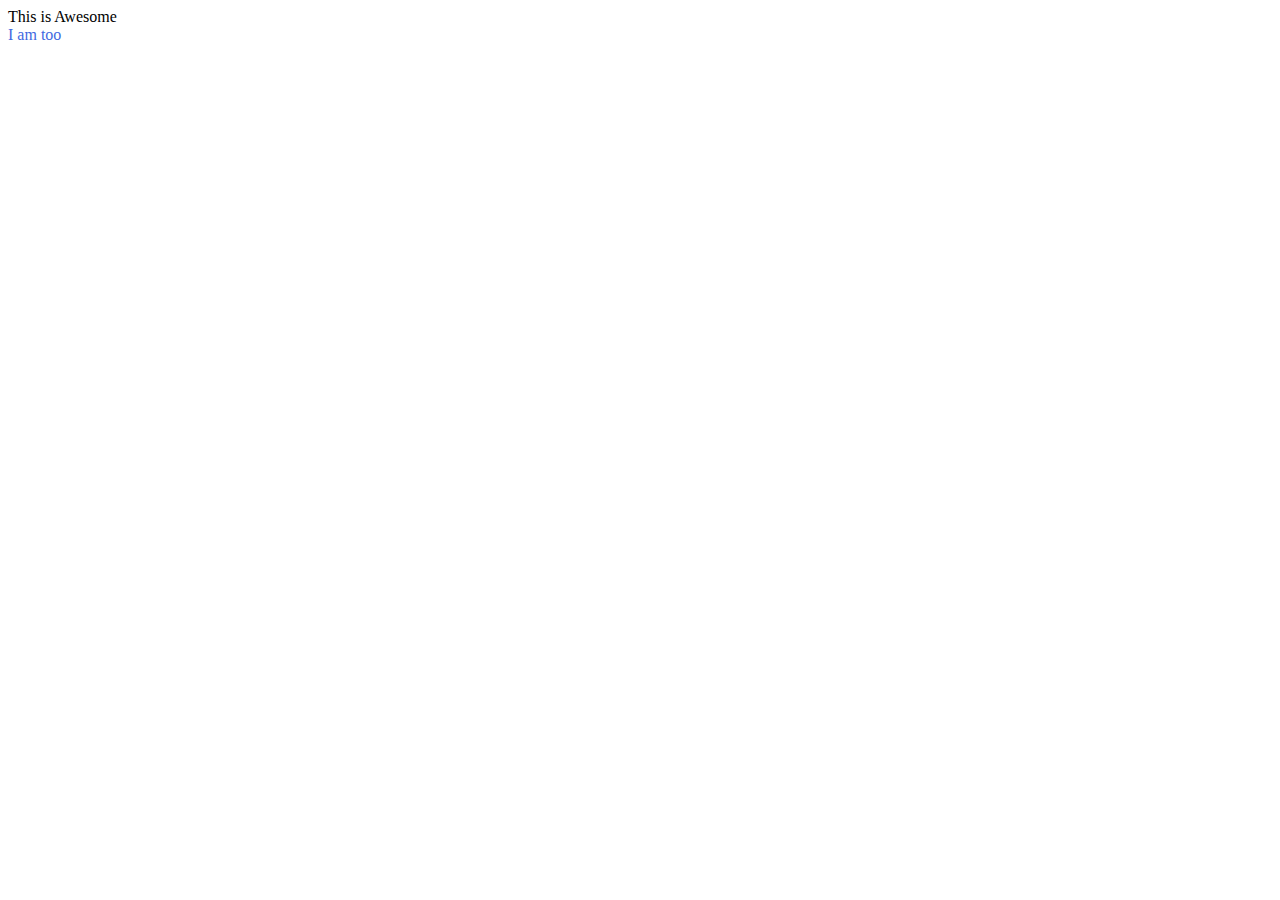
<file: sample.html>
<!DOCTYPE html>
<html>
    <head>
        <style>
            #n{
                color: royalblue;
            }
        </style>
    </head>
    
    <body>
        <div>
            <span>This is Awesome</span>
        </div>
        <div id ="n">I am too</div>
    </body>
</html>
</file>
<file: main_style.css>
body {
    font-family: system-ui, -apple-system, BlinkMacSystemFont, 'Segoe UI', Roboto, Oxygen, Ubuntu, Cantarell, 'Open Sans', 'Helvetica Neue', sans-serif;
    font-size: medium;
    color: white;
    font-weight: 500;
    background-color: #000000cf;}

.header {
    background-color:#212529;
    margin-bottom: 60px;

}

.row{
    --bs-gutter-x: 0.5rem;
}

.logo {
    padding: 20px;
    background: url("./cdnlogo.com_anime-plus.svg") no-repeat;
}

.input-group {

    padding: 12px;
}

input[type='search'] {
    background-color: #00000012;
}
.btn-outline-primary:hover {
    color: #fff;
    background-color: #f88c00;
    border-color: #fff;
}

.btn-outline-primary {
    color: #fff;
    border-color: white;
    font-weight: 500;

}
.form-control:focus {
     color: #fff; 
    background-color: #00000012; 
     border-color: #fff; 
    outline: 0;
}

ul {
    display: flex;
    list-style: none;
    flex-wrap: wrap;
    justify-content: space-evenly;

}

li {
    padding: 12px;
}

li:hover,
a:hover {
    background-color: #f88c00;
    color: white;
}

a {
    color: white;
    text-decoration: none;
}

.dropdown-menu {
    background-color: #2d2d2d;

}

.dropdown-item {
    color: white;
    font-weight: 500;
}

.dropdown-item:hover {
    color: #fff;
     background-color: #f88c00; 
}

.image img {
    height: auto;
    width:100%;
    margin : 3px;
}

h3 {
    padding-top: 25px;
    font-weight: 400;
    color: #f88c00;
}
</file>
<file: conceal_style.css>
body {
    
    margin:50px;
}

div { 
    padding: 35px;
    border: 2px solid black;
}

.row {
    background-color: rgb(209, 205, 218);
    opacity: 0.8;
}

.col-6{
    background-color: rgb(114, 113, 113);

}

.col-3{
    background-color: rgb(64, 97, 97);
        
}

.col-4{
    background-color: rgb(230, 231, 135);
    
}

.col-2{
    background-color: rgb(55, 55, 194);
}

.row1{
    background-color: rgb(159, 38, 184);
}
.col6 {
    background-color: rgb(145, 100, 100);
}

.row2{
    background-color: rgb(61, 140, 209);
}

.row3 {
    background-color: rgb(46, 32, 58);
}

.row4 {
    background-color: rgb(228, 128, 89);
}

.row5{
    background-color: rgb(145, 236, 236);
}

.col3{
    background-color: rgb(236, 33, 192);
}
.col2{
    background-color: rgb(216, 51, 51);
}
.col1{
    background-color: rgba(48, 163, 25, 0.849);
}
.col5{
    background-color: white;
}
.col0{
    background-color:lightslategray;
}
</file>
